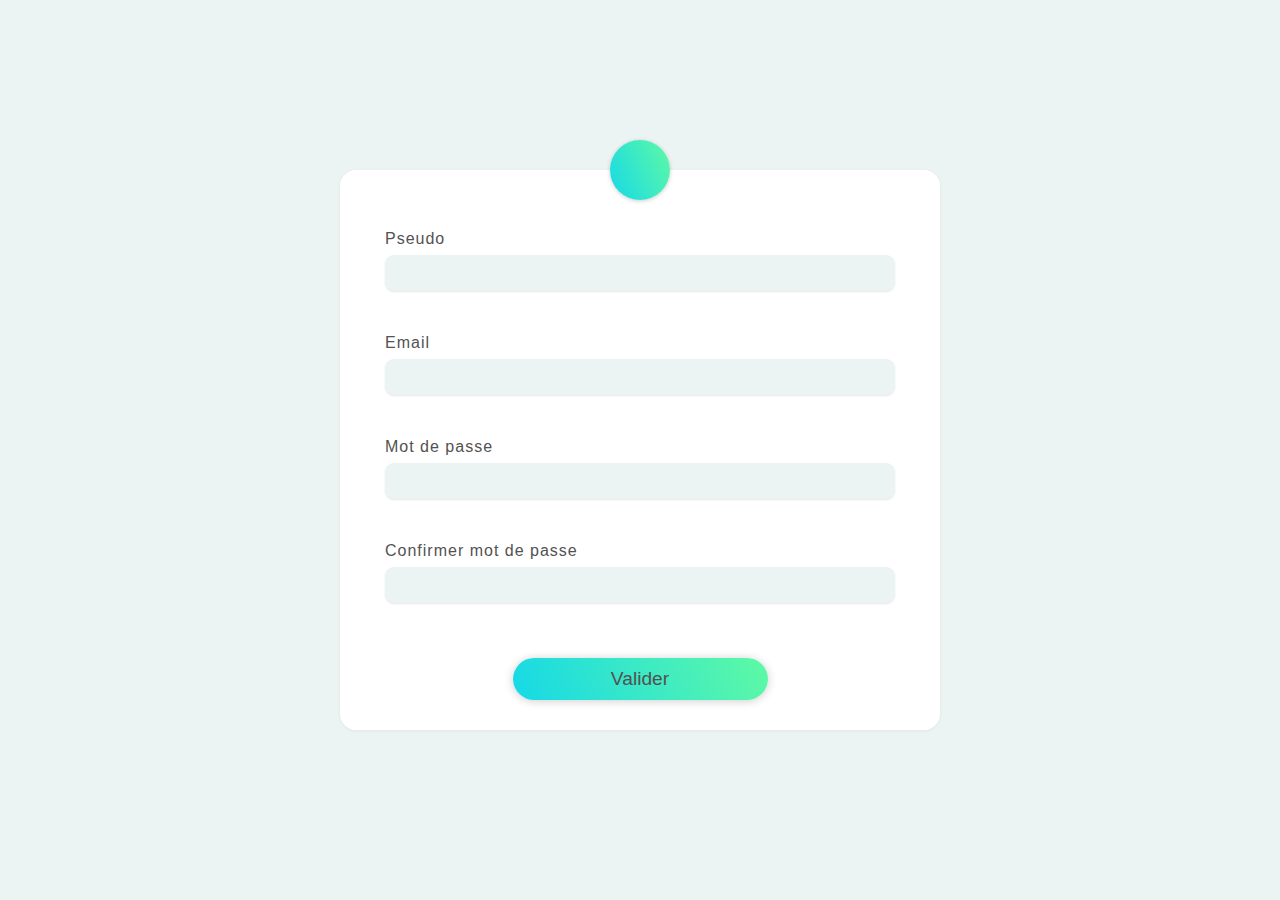
<file: form-checker/index.html>
<!DOCTYPE html>
<html lang="en">
<head>
    <meta charset="UTF-8">
    <meta http-equiv="X-UA-Compatible" content="IE=edge">
    <meta name="viewport" content="width=device-width, initial-scale=1.0">
    <title>Document</title>
    <link rel="stylesheet" href="./style.css">
</head>
<body>
    <form>
        <div class="pseudo-container">
            <label for="pseudo">Pseudo</label>
            <input type="text" autocomplete="off" id="pseudo">
            <span></span>
        </div>
        <div class="email-container">
            <label for="email">Email</label>
            <input type="text" autocomplete="off" id="email">
            <span>Email incorrect</span>
        </div>
        <div class="password-container">
            <label for="password">Mot de passe</label>
            <input type="password" autocomplete="off" id="password">
            <p id="progress-bar"></p>
            <span></span>
        </div>
        <div class="confirm-container">
            <label for="confirm">Confirmer mot de passe</label>
            <input type="password" autocomplete="off" id="confirm">
            <span></span>
        </div>

        <input type="submit" value="Valider">

    </form>


    <script src="./index.js"></script>
</body>
</html>
</file>
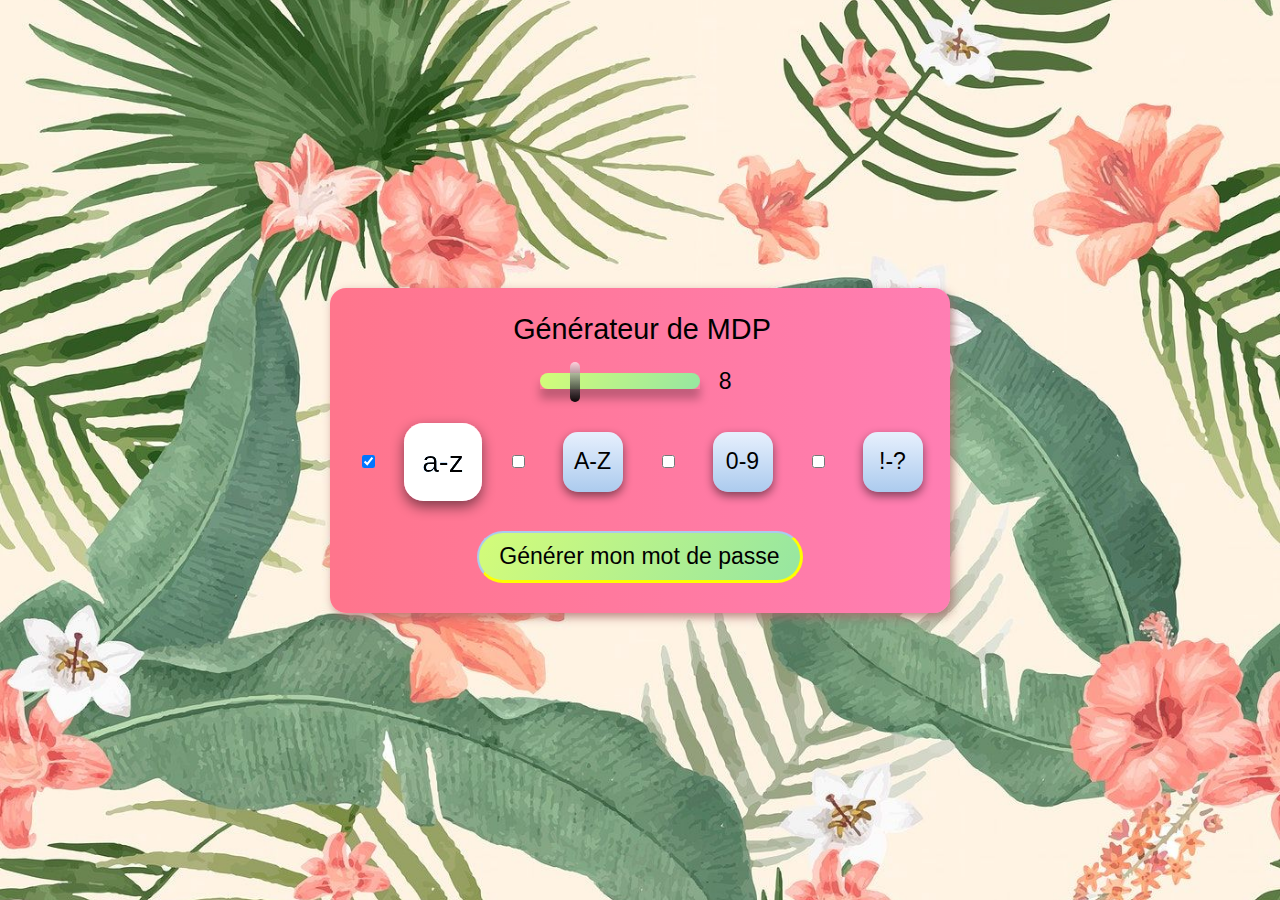
<file: password-maker/index.html>
<!DOCTYPE html>
<html lang="en">
<head>
    <meta charset="UTF-8">
    <meta http-equiv="X-UA-Compatible" content="IE=edge">
    <meta name="viewport" content="width=device-width, initial-scale=1.0">
    <title>Password maker by aco</title>

    <link rel="stylesheet" href="./style.css">
</head>
<body>

    <div class="app">
        <input type="text" id="password-output" value="Générateur de MDP" readonly>

        
        <div class="range-container">
            <input type="range" id="password-length" min="4" max="24" value="8" oninput="document.getElementById('display-password-length').value=this.value">
            <input type="text" id="display-password-length" value="8" readonly>
        </div>

        <div class="checkbox-container">
            <input type="checkbox" id="lowercase" checked>
            <label for="lowercase">a-z</label>

            <input type="checkbox" id="uppercase">
            <label for="uppercase">A-Z</label>

            <input type="checkbox" id="numbers">
            <label for="numbers">0-9</label>

            <input type="checkbox" id="symbols">
            <label for="symbols">!-?</label>
        </div>
        <button id="generateButton">Générer mon mot de passe</button>
    </div>



    <script src="./index.js"></script>
</body>
</html>
</file>
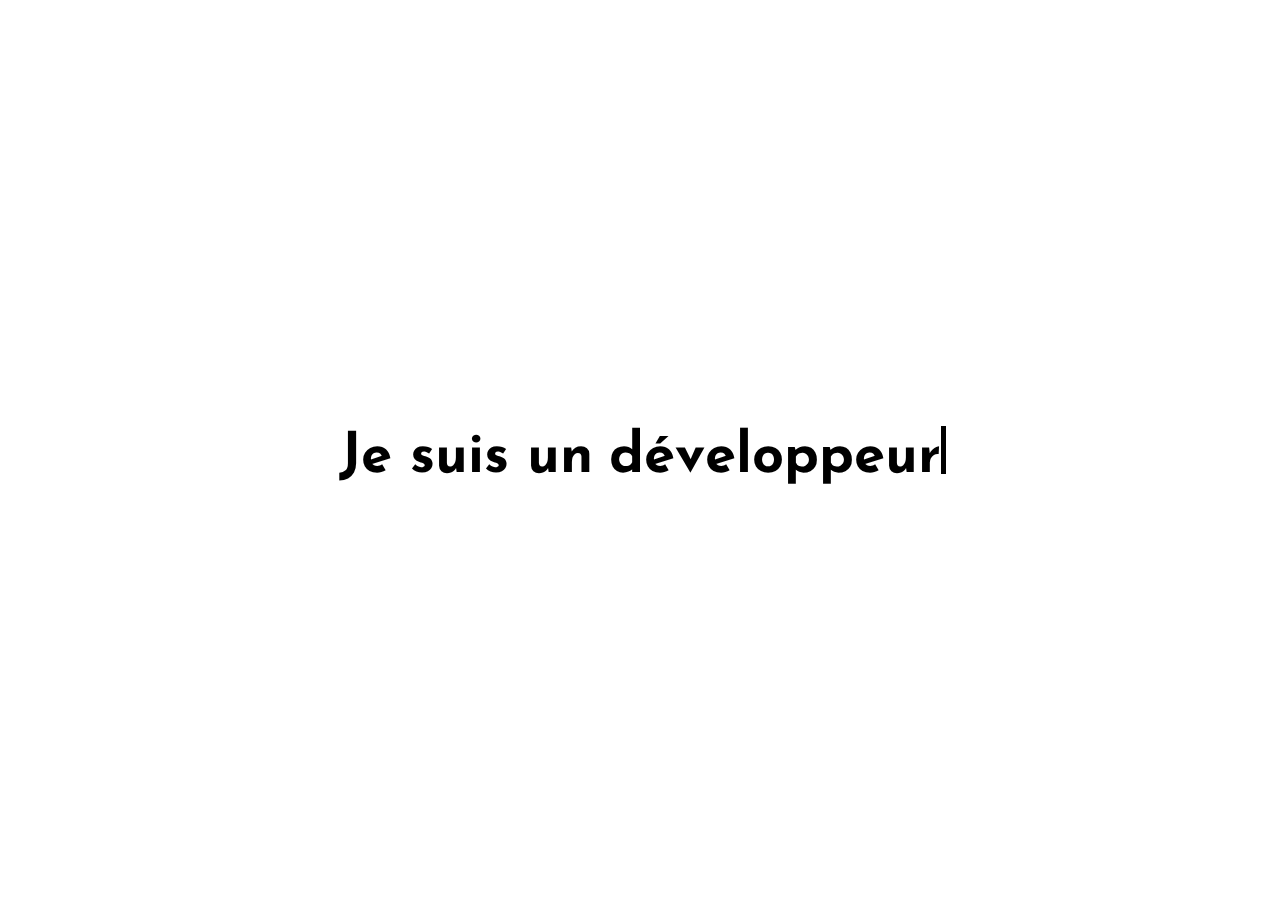
<file: text-anim/index.html>
<!DOCTYPE html>
<html lang="en">
<head>
    <meta charset="UTF-8">
    <meta http-equiv="X-UA-Compatible" content="IE=edge">
    <meta name="viewport" content="width=device-width, initial-scale=1.0">
    <title>Text animation</title>
    <link rel="stylesheet" href="./style.css">
</head>
<body>

    <h3>Je suis un </h3>
    <h3 id="target"></h3>

    <script src="./index.js"></script>
    
</body>
</html>
</file>
<file: form-checker/style.css>
* {
  font-family: "Lucida Sans", "Lucida Sans Regular", "Lucida Grande",
    "Lucida Sans Unicode", Geneva, Verdana, sans-serif;
  margin: 0;
  padding: 0;
  box-sizing: border-box;
  outline: none;
  color: rgb(82, 82, 82);
}
body {
  min-height: 100vh;
  display: flex;
  justify-content: center;
  align-items: center;
  background: rgb(235, 244, 242);
}
form {
  width: 50%;
  min-width: 380px;
  max-width: 600px;
  background: white;
  display: grid;
  grid-template-rows: repeat(4, 104px);
  padding: 60px 45px 30px;
  border-radius: 16px;
  box-shadow: 0 1px 4px rgba(0, 0, 0, 0.05);
  position: relative;
}
form::after {
  content: "";
  position: absolute;
  width: 60px;
  height: 60px;
  border-radius: 150px;
  background: linear-gradient(65deg, #16d9e7, #5ef9a4);
  top: -30px;
  left: 50%;
  transform: translateX(-50%);
  box-shadow: 0 1px 4px rgba(0, 0, 0, 0.2);
}
div {
  transition: 0.2s;
}
label {
  letter-spacing: 1px;
}
input[type="text"],
input[type="password"] {
  margin: 7px 0 7px;
  border: 1px solid transparent;
  background: rgb(235, 244, 242);
  height: 36px;
  width: 100%;
  box-shadow: 0 1px 2px rgba(0, 0, 0, 0.1);
  border-radius: 9px;
  font-size: 1.1rem;
  padding-left: 10px;
  transition: 0.2s;
}
input[type="text"]:focus,
input[type="password"]:focus {
  border: 1px solid #5ef9a4;
}
span {
  margin-bottom: 20px;
  display: block;
  font-size: 0.8rem;
  visibility: hidden;
  opacity: 0;
  transition: 0.3s;
  color: red;
}
p {
  background: red;
  width: 33%;
  height: 6px;
  margin: -2px 0 2px;
  border-radius: 50px;
  visibility: hidden;
  transition: 0.3s;
}
#security span {
  display: inline;
}
input[type="submit"] {
  border: none;
  background: linear-gradient(65deg, #16d9e7, #5ef9a4);
  width: 50%;
  margin: 12px auto 0;
  padding: 10px;
  border-radius: 150px;
  font-size: 1.2rem;
  box-shadow: 0 1px 10px rgba(0, 0, 0, 0.2);
  cursor: pointer;
  transition: 0.3s ease;
}
input[type="submit"]:hover {
  filter: brightness(105%);
  transform: translateX(2px);
}
.error input {
  color: red;
  border: 1px solid rgba(255, 0, 0, 0.527);
}
.error span {
  visibility: visible;
  opacity: 1;
  color: red;
}
.progressRed {
  background: red;
  width: 33%;
  visibility: visible;
}
.progressBlue {
  background: #16d9e7;
  width: 67%;
  visibility: visible;
}
.progressGreen {
  width: 100%;
  background: #5ef9a4;
  visibility: visible;
}
</file>
<file: password-maker/style.css>
* {
  text-align: center;
  font-family: "Segoe UI", Tahoma, Geneva, Verdana, sans-serif;
  font-size: 1.2rem;
  outline: none;
}
body {
  display: flex;
  justify-content: center;
  align-items: center;
  min-height: 100vh;
  margin: 0;
  background: url(./bg.jpg) center/cover;
}
.app {
  background-image: linear-gradient(to right, #ff758c 0%, #ff7eb3 100%);
  margin: 0 10px;
  padding: 24px 10px 10px;
  border-radius: 16px;
  width: 90%;
  max-width: 600px;
  box-shadow: 3px 4px 10px 0px #a76666c2;
}
#password-output {
  background: transparent;
  border: none;
  font-size: 1.5rem;
  width: 100%;
}
.range-container {
  margin: 20px 0;
}
input[type="range"] {
  -webkit-appearance: none;
  appearance: none;
  width: 160px;
  background-image: linear-gradient(120deg, #d4fc79 0%, #96e6a1 100%);
  border-radius: 50px;
}
input[type="range"]::-webkit-slider-runnable-track {
  -webkit-appearance: none;
  appearance: none;
  height: 16px;
  box-shadow: 0 10px 10px rgba(0, 0, 0, 0.25);
}
input[type="range"]::-webkit-slider-thumb {
  -webkit-appearance: none;
  appearance: none;
  width: 10px;
  height: 40px;
  background: linear-gradient(
    to bottom,
    rgba(255, 255, 255, 0.65) 0%,
    rgba(0, 0, 0, 0.95) 100%
  );
  background-blend-mode: multiply, multiply;
  cursor: pointer;
  border-radius: 18px;
  transform: translateY(-11px);
  transition: 0.15s ease;
  cursor: grab;
}
input[type="range"]::-webkit-slider-thumb:active {
  cursor: grabbing;
  transform: scale(1.2) translateY(-9px);
}
#display-password-length {
  width: 30px;
  background: transparent;
  border: none;
}
.checkbox-container {
  margin: 36px 0 25px;
  display: flex;
  justify-content: space-around;
  align-items: center;
}
input[type="checkbox"] {
  /* display: none; */
}
input[type="checkbox"]:checked + label {
  transform: scale(1.3);
  filter: brightness(150%);
}
label {
  user-select: none;
  background-image: linear-gradient(to top, #accbee 0%, #e7f0fd 100%);
  height: 60px;
  width: 60px;
  display: grid;
  justify-items: center;
  align-items: center;
  border-radius: 15px;
  box-shadow: 0 4px 10px rgba(0, 0, 0, 0.486);
  transition: 0.2s ease;
  cursor: pointer;
}
button {
  margin: 14px 0 20px;
  background-image: linear-gradient(120deg, #d4fc79 0%, #96e6a1 100%);
  padding: 10px 20px;
  border-radius: 150px;
  border: 2px solid #accbee;
  border-bottom: 3px solid yellow;
  border-right: 3px solid yellow;
  transition: 0.2s;
  cursor: pointer;
}
button:hover {
  border: 2px solid yellow;
  border-bottom: 3px solid #accbee;
  border-right: 3px solid #accbee;
  box-shadow: 0 5px 10px rgba(0, 0, 0, 0.32);
  transform: translateX(3px);
}
button:active {
  transform: scale(1.05);
}
</file>
<file: text-anim/style.css>
@import url("https://fonts.googleapis.com/css2?family=Josefin+Sans:wght@700&display=swap");

body {
  min-height: 100vh;
  font-family: "Josefin Sans", sans-serif;
  display: flex;
  align-items: center;
  justify-content: center;
  overflow: hidden;
  font-size: 3rem;
}
#target {
  display: flex;
  margin-left: 1rem;
  position: relative;
}
#target::after {
  content: "";
  position: absolute;
  height: 3rem;
  width: 5px;
  background: black;
  top: 0;
  transform: translateY(-4px);
  right: -5px;
  animation: anim 0.8s linear infinite;
}
@keyframes anim {
  50% {
    opacity: 0.1;
  }
  100% {
    opacity: 1;
  }
}
</file>
